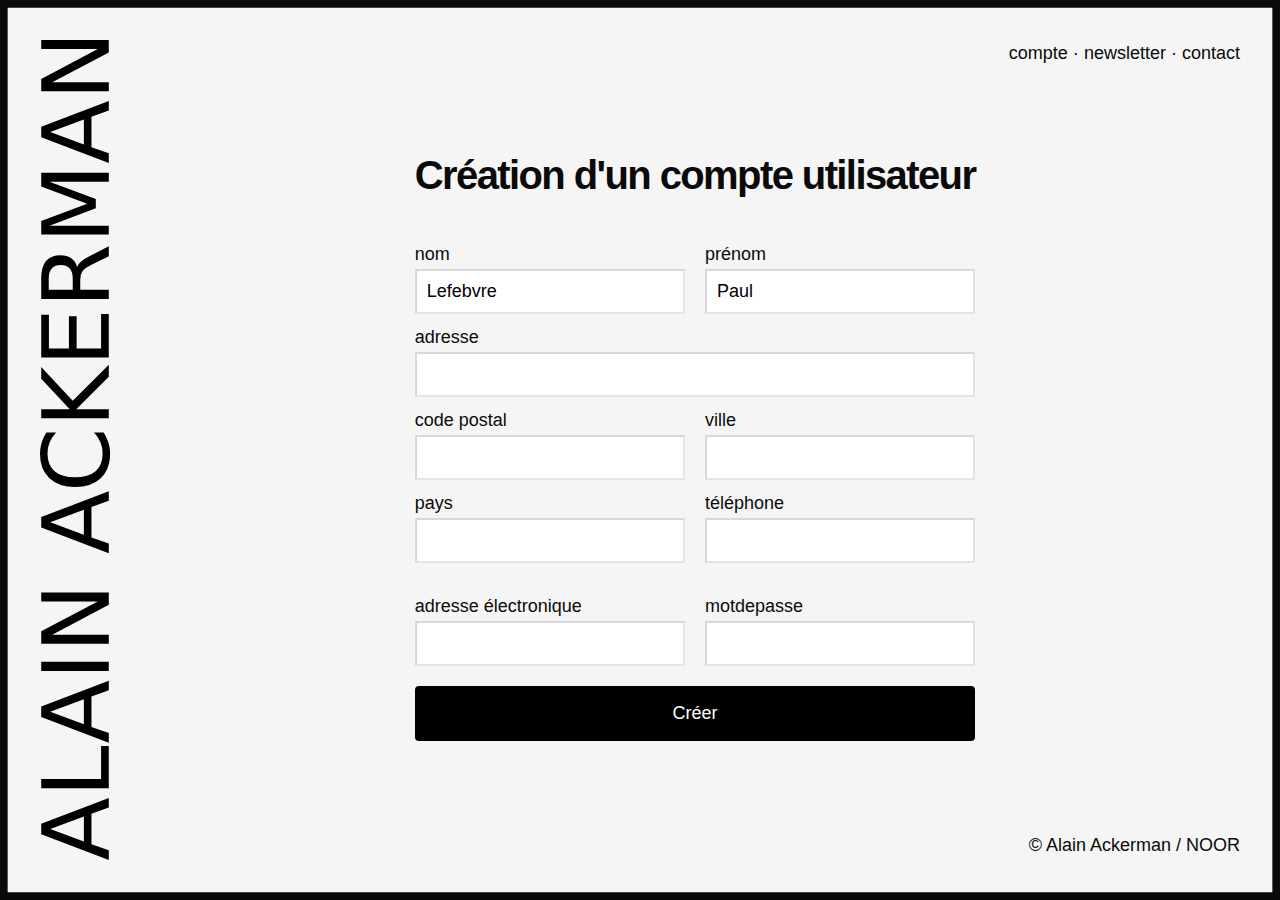
<file: index.html>
<!DOCTYPE html>
<html lang="fr">
<head>
  <meta charset="UTF-8">
  <meta name="viewport" content="width=device-width, initial-scale=1.0">
  <title>Alain Ackerman - Nouveau compte</title>
  <link rel="stylesheet" href="style.css">
</head>
<body>

  <header><svg xmlns="http://www.w3.org/2000/svg" width="30.254" height="353.809" viewBox="0 0 8.005 93.612"><g aria-label="ALAIN ACKERMAN" style="line-height:1.25" font-weight="400" font-size="40" font-family="sans-serif" letter-spacing="0" word-spacing="0"><path d="M1.168 90.077l3.84 1.416v-2.837zm-1.028.59v-1.184l7.715-2.94v1.085l-1.98.703v3.477l1.98.703v1.1zM.14 85.416v-1.044h6.836v-3.757h.879v4.801zM1.168 76.698l3.84 1.416v-2.837zm-1.028.59v-1.184l7.715-2.94v1.085l-1.98.702v3.478l1.98.703v1.1zM.14 72.037v-1.044h7.715v1.044zM.14 68.916V67.51l6.454-3.42H.14v-1.014h7.715v1.406L1.4 67.902h6.455v1.014zM1.168 55.056l3.84 1.416v-2.837zm-1.028.59v-1.184l7.715-2.94v1.085l-1.98.702v3.478l1.98.703v1.1zM.734 44.803h1.1q-.49.528-.733 1.127-.243.594-.243 1.266 0 1.323.811 2.026.806.703 2.336.703 1.524 0 2.336-.703.806-.703.806-2.026 0-.672-.243-1.266-.243-.6-.734-1.127h1.09q.373.548.559 1.163.186.61.186 1.292 0 1.752-1.07 2.76-1.075 1.007-2.93 1.007-1.86 0-2.93-1.007Q0 49.01 0 47.258q0-.692.186-1.302.18-.615.548-1.153zM.14 43.191v-1.044H3.4L.14 38.685v-1.344l3.596 3.83 4.119-4.103v1.374l-3.716 3.705h3.716v1.044zM.14 36.251v-4.878h.878v3.834h2.284v-3.674h.879v3.674h2.795V31.28h.879v4.971zM4.237 25.905q.114-.336.486-.65.372-.321 1.023-.642l2.109-1.059v1.121l-1.98.988q-.775.382-1.028.744-.253.356-.253.976v1.137h3.26v1.044H.14v-2.356q0-1.323.552-1.974.553-.652 1.67-.652.728 0 1.209.342.48.335.666.981zM.997 28.52h2.74v-1.312q0-.755-.347-1.137-.351-.388-1.028-.388t-1.018.388q-.347.382-.347 1.137zM.14 22.21v-1.555l5.25-1.969-5.25-1.979v-1.555h7.715v1.018H1.08l5.292 1.99v1.048l-5.292 1.99h6.775v1.013zM1.168 10.5l3.84 1.417V9.08zm-1.028.59V9.906l7.715-2.94v1.085l-1.98.703v3.478l1.98.703v1.1zM.14 5.84V4.433l6.454-3.421H.14V0h7.715v1.406L1.4 4.826h6.455V5.84z"/></g></svg></header>

  <main>

    <nav>
      <ul>
        <li><a href="#">compte</a></li>
        <li>·</li>
        <li><a href="#">newsletter</a></li>
        <li>·</li>
        <li><a href="#">contact</a></li>
      </ul>
    </nav>

    <article>
      <form action="account-create--process.php" method="post">
        <h2>Création d'un compte utilisateur</h2>
        <ul class="double-fields">
          <li>
            <label for="user-nom">nom</label>
            <input name="user-nom" id="user-nom" type="text" required value="Lefebvre">
          </li>
          <li>
            <label for="user-prenom">prénom</label>
            <input name="user-prenom" id="user-prenom" type="text" required value="Paul">
          </li>
        </ul>
        <label for="user-adresse">adresse</label>
        <input name="user-adresse" id="user-adresse" type="text" required>
        <ul class="double-fields">
          <li>
            <label for="user-cp">code postal</label>
            <input name="user-cp" id="user-cp" type="number" required>
          </li>
          <li>
            <label for="user-ville">ville</label>
            <input name="user-ville" id="user-ville" type="text" required>
          </li>
        </ul>
        <ul class="double-fields">
          <li>
            <label for="user-pays">pays</label>
            <input name="user-pays" id="user-pays" type="text" list="pays-list" required>
            <datalist id="pays-list">
              <option value="Afghanistan"></option>
              <option value="Afrique du Sud"></option>
              <option value="Albanie"></option>
              <option value="Algérie"></option>
              <option value="Allemagne"></option>
              <option value="Andorre"></option>
              <option value="Angola"></option>
              <option value="Antigua-et-Barbuda"></option>
              <option value="Arabie saoudite"></option>
              <option value="Argentine"></option>
              <option value="Arménie"></option>
              <option value="Australie"></option>
              <option value="Autriche"></option>
              <option value="Azerbaïdjan"></option>
              <option value="Bahamas"></option>
              <option value="Bahreïn"></option>
              <option value="Bangladesh"></option>
              <option value="Barbade"></option>
              <option value="Belgique"></option>
              <option value="Bélize"></option>
              <option value="Bénin"></option>
              <option value="Bhoutan"></option>
              <option value="Biélorussie"></option>
              <option value="Birmanie"></option>
              <option value="Bolivie"></option>
              <option value="Bosnie-Herzégovine"></option>
              <option value="Botswana"></option>
              <option value="Brésil"></option>
              <option value="Brunei"></option>
              <option value="Bulgarie"></option>
              <option value="Burkina"></option>
              <option value="Burundi"></option>
              <option value="Cambodge"></option>
              <option value="Cameroun"></option>
              <option value="Canada"></option>
              <option value="Cap-Vert"></option>
              <option value="Centrafrique"></option>
              <option value="Chili"></option>
              <option value="Chine"></option>
              <option value="Chypre"></option>
              <option value="Colombie"></option>
              <option value="Comores"></option>
              <option value="Congo"></option>
              <option value="République démocratique du Congo"></option>
              <option value="Îles Cook"></option>
              <option value="Corée du Nord"></option>
              <option value="Corée du Sud"></option>
              <option value="Costa Rica"></option>
              <option value="Côte d'Ivoire"></option>
              <option value="Croatie"></option>
              <option value="Cuba"></option>
              <option value="Danemark"></option>
              <option value="Djibouti"></option>
              <option value="République dominicaine"></option>
              <option value="Dominique"></option>
              <option value="Égypte"></option>
              <option value="Émirats arabes unis"></option>
              <option value="Équateur"></option>
              <option value="Érythrée"></option>
              <option value="Espagne"></option>
              <option value="Estonie"></option>
              <option value="Eswatini"></option>
              <option value="États-Unis"></option>
              <option value="Éthiopie"></option>
              <option value="Fidji"></option>
              <option value="Finlande"></option>
              <option value="France"></option>
              <option value="Gabon"></option>
              <option value="Gambie"></option>
              <option value="Géorgie"></option>
              <option value="Ghana"></option>
              <option value="Grèce"></option>
              <option value="Grenade"></option>
              <option value="Guatémala"></option>
              <option value="Guinée"></option>
              <option value="Guinée équatoriale"></option>
              <option value="Guinée-Bissao"></option>
              <option value="Guyana"></option>
              <option value="Haïti"></option>
              <option value="Honduras"></option>
              <option value="Hongrie"></option>
              <option value="Inde"></option>
              <option value="Indonésie"></option>
              <option value="Irak"></option>
              <option value="Iran"></option>
              <option value="Irlande"></option>
              <option value="Islande"></option>
              <option value="Israël"></option>
              <option value="Italie"></option>
              <option value="Jamaïque"></option>
              <option value="Japon"></option>
              <option value="Jordanie"></option>
              <option value="Kazakhstan"></option>
              <option value="Kénya"></option>
              <option value="Kirghizstan"></option>
              <option value="Kiribati"></option>
              <option value="Kosovo"></option>
              <option value="Koweït"></option>
              <option value="Laos"></option>
              <option value="Lésotho"></option>
              <option value="Lettonie"></option>
              <option value="Liban"></option>
              <option value="Libéria"></option>
              <option value="Libye"></option>
              <option value="Liechtenstein"></option>
              <option value="Lituanie"></option>
              <option value="Luxembourg"></option>
              <option value="Macédoine du Nord"></option>
              <option value="Madagascar"></option>
              <option value="Malaisie"></option>
              <option value="Malawi"></option>
              <option value="Maldives"></option>
              <option value="Mali"></option>
              <option value="Malte"></option>
              <option value="Maroc"></option>
              <option value="Îles Marshall"></option>
              <option value="Maurice"></option>
              <option value="Mauritanie"></option>
              <option value="Mexique"></option>
              <option value="Micronésie"></option>
              <option value="Moldavie"></option>
              <option value="Monaco"></option>
              <option value="Mongolie"></option>
              <option value="Monténégro"></option>
              <option value="Mozambique"></option>
              <option value="Namibie"></option>
              <option value="Nauru"></option>
              <option value="Népal"></option>
              <option value="Nicaragua"></option>
              <option value="Niger"></option>
              <option value="Nigéria"></option>
              <option value="Niue"></option>
              <option value="Norvège"></option>
              <option value="Nouvelle-Zélande"></option>
              <option value="Oman"></option>
              <option value="Ouganda"></option>
              <option value="Ouzbékistan"></option>
              <option value="Pakistan"></option>
              <option value="Palaos"></option>
              <option value="Panama"></option>
              <option value="Papouasie-Nouvelle-Guinée"></option>
              <option value="Paraguay"></option>
              <option value="Pays-Bas"></option>
              <option value="Pérou"></option>
              <option value="Philippines"></option>
              <option value="Pologne"></option>
              <option value="Portugal"></option>
              <option value="Qatar"></option>
              <option value="Roumanie"></option>
              <option value="Royaume-Uni"></option>
              <option value="Russie"></option>
              <option value="Rwanda"></option>
              <option value="Saint-Christophe-et-Niévès"></option>
              <option value="Sainte-Lucie"></option>
              <option value="Saint-Marin"></option>
              <option value="Saint-Vincent-et-les-Grenadines"></option>
              <option value="Salomon"></option>
              <option value="Salvador"></option>
              <option value="Samoa"></option>
              <option value="Sao Tomé-et-Principe"></option>
              <option value="Sénégal"></option>
              <option value="Serbie"></option>
              <option value="Seychelles"></option>
              <option value="Sierra Leone"></option>
              <option value="Singapour"></option>
              <option value="Slovaquie"></option>
              <option value="Slovénie"></option>
              <option value="Somalie"></option>
              <option value="Soudan"></option>
              <option value="Soudan du Sud"></option>
              <option value="Sri Lanka"></option>
              <option value="Suède"></option>
              <option value="Suisse"></option>
              <option value="Suriname"></option>
              <option value="Syrie"></option>
              <option value="Tadjikistan"></option>
              <option value="Tanzanie"></option>
              <option value="Tchad"></option>
              <option value="Tchéquie"></option>
              <option value="Thaïlande"></option>
              <option value="Timor oriental"></option>
              <option value="Togo"></option>
              <option value="Tonga"></option>
              <option value="Trinité-et-Tobago"></option>
              <option value="Tunisie"></option>
              <option value="Turkménistan"></option>
              <option value="Turquie"></option>
              <option value="Tuvalu"></option>
              <option value="Ukraine"></option>
              <option value="Uruguay"></option>
              <option value="Vanuatu"></option>
              <option value="Vatican"></option>
              <option value="Vénézuéla"></option>
              <option value="Vietnam"></option>
              <option value="Yémen"></option>
              <option value="Zambie"></option>
              <option value="Zimbabwé"></option>
            </datalist>
          </li>
          <li>
            <label for="user-tel">téléphone</label>
            <input name="user-tel" id="user-tel" type="tel" required>
          </li>
          <li>
            <label for="user-adresseelectronique">adresse électronique</label>
            <input name="user-adresseelectronique" id="user-adresseelectronique" type="text" required>
          </li>
          <li>
            <label for="user-motdepasse">motdepasse</label>
            <input name="user-motdepasse" id="user-motdepasse" type="text" required>
          </li>
        </ul>
        <input type="submit" value="Créer">
      </form>
    </article>
  </main>

  <footer>© Alain Ackerman / NOOR</footer>

</body>
</html>
</file>
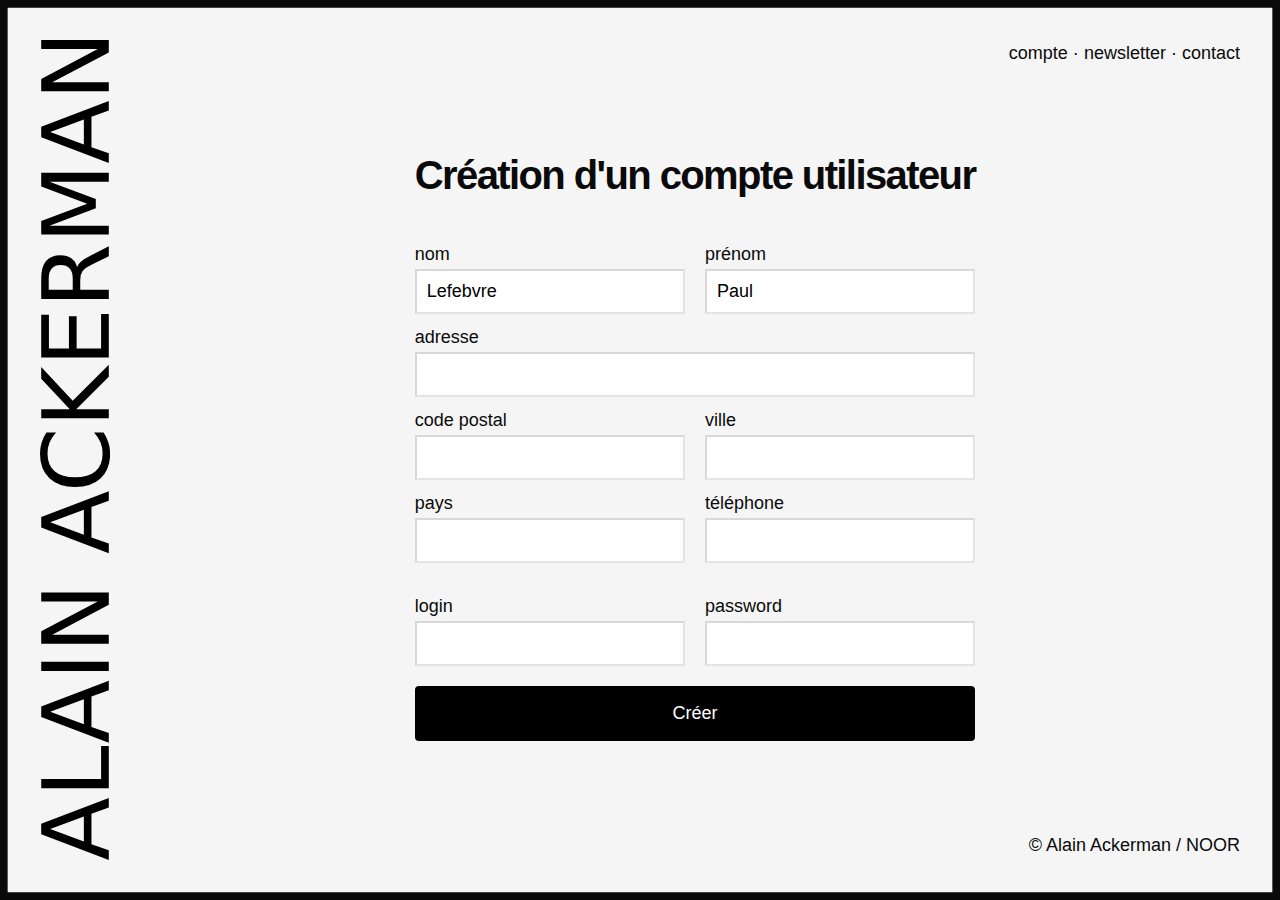
<file: account-create--form.html>
<!DOCTYPE html>
<html lang="fr">
<head>
  <meta charset="UTF-8">
  <meta name="viewport" content="width=device-width, initial-scale=1.0">
  <title>Alain Ackerman - Nouveau compte</title>
  <link rel="stylesheet" href="style.css">
</head>
<body>

  <header><svg xmlns="http://www.w3.org/2000/svg" width="30.254" height="353.809" viewBox="0 0 8.005 93.612"><g aria-label="ALAIN ACKERMAN" style="line-height:1.25" font-weight="400" font-size="40" font-family="sans-serif" letter-spacing="0" word-spacing="0"><path d="M1.168 90.077l3.84 1.416v-2.837zm-1.028.59v-1.184l7.715-2.94v1.085l-1.98.703v3.477l1.98.703v1.1zM.14 85.416v-1.044h6.836v-3.757h.879v4.801zM1.168 76.698l3.84 1.416v-2.837zm-1.028.59v-1.184l7.715-2.94v1.085l-1.98.702v3.478l1.98.703v1.1zM.14 72.037v-1.044h7.715v1.044zM.14 68.916V67.51l6.454-3.42H.14v-1.014h7.715v1.406L1.4 67.902h6.455v1.014zM1.168 55.056l3.84 1.416v-2.837zm-1.028.59v-1.184l7.715-2.94v1.085l-1.98.702v3.478l1.98.703v1.1zM.734 44.803h1.1q-.49.528-.733 1.127-.243.594-.243 1.266 0 1.323.811 2.026.806.703 2.336.703 1.524 0 2.336-.703.806-.703.806-2.026 0-.672-.243-1.266-.243-.6-.734-1.127h1.09q.373.548.559 1.163.186.61.186 1.292 0 1.752-1.07 2.76-1.075 1.007-2.93 1.007-1.86 0-2.93-1.007Q0 49.01 0 47.258q0-.692.186-1.302.18-.615.548-1.153zM.14 43.191v-1.044H3.4L.14 38.685v-1.344l3.596 3.83 4.119-4.103v1.374l-3.716 3.705h3.716v1.044zM.14 36.251v-4.878h.878v3.834h2.284v-3.674h.879v3.674h2.795V31.28h.879v4.971zM4.237 25.905q.114-.336.486-.65.372-.321 1.023-.642l2.109-1.059v1.121l-1.98.988q-.775.382-1.028.744-.253.356-.253.976v1.137h3.26v1.044H.14v-2.356q0-1.323.552-1.974.553-.652 1.67-.652.728 0 1.209.342.48.335.666.981zM.997 28.52h2.74v-1.312q0-.755-.347-1.137-.351-.388-1.028-.388t-1.018.388q-.347.382-.347 1.137zM.14 22.21v-1.555l5.25-1.969-5.25-1.979v-1.555h7.715v1.018H1.08l5.292 1.99v1.048l-5.292 1.99h6.775v1.013zM1.168 10.5l3.84 1.417V9.08zm-1.028.59V9.906l7.715-2.94v1.085l-1.98.703v3.478l1.98.703v1.1zM.14 5.84V4.433l6.454-3.421H.14V0h7.715v1.406L1.4 4.826h6.455V5.84z"/></g></svg></header>

  <main>

    <nav>
      <ul>
        <li><a href="#">compte</a></li>
        <li>·</li>
        <li><a href="#">newsletter</a></li>
        <li>·</li>
        <li><a href="#">contact</a></li>
      </ul>
    </nav>

    <article>
      <form action="account-create--process.php" method="post">
        <h2>Création d'un compte utilisateur</h2>
        <ul class="double-fields">
          <li>
            <label for="user-nom">nom</label>
            <input name="user-nom" id="user-nom" type="text" required value="Lefebvre">
          </li>
          <li>
            <label for="user-prenom">prénom</label>
            <input name="user-prenom" id="user-prenom" type="text" required value="Paul">
          </li>
        </ul>
        <label for="user-adresse">adresse</label>
        <input name="user-adresse" id="user-adresse" type="text" required>
        <ul class="double-fields">
          <li>
            <label for="user-cp">code postal</label>
            <input name="user-cp" id="user-cp" type="number" required>
          </li>
          <li>
            <label for="user-ville">ville</label>
            <input name="user-ville" id="user-ville" type="text" required>
          </li>
        </ul>
        <ul class="double-fields">
          <li>
            <label for="user-pays">pays</label>
            <input name="user-pays" id="user-pays" type="text" list="pays-list" required>
            <datalist id="pays-list">
              <option value="Afghanistan"></option>
              <option value="Afrique du Sud"></option>
              <option value="Albanie"></option>
              <option value="Algérie"></option>
              <option value="Allemagne"></option>
              <option value="Andorre"></option>
              <option value="Angola"></option>
              <option value="Antigua-et-Barbuda"></option>
              <option value="Arabie saoudite"></option>
              <option value="Argentine"></option>
              <option value="Arménie"></option>
              <option value="Australie"></option>
              <option value="Autriche"></option>
              <option value="Azerbaïdjan"></option>
              <option value="Bahamas"></option>
              <option value="Bahreïn"></option>
              <option value="Bangladesh"></option>
              <option value="Barbade"></option>
              <option value="Belgique"></option>
              <option value="Bélize"></option>
              <option value="Bénin"></option>
              <option value="Bhoutan"></option>
              <option value="Biélorussie"></option>
              <option value="Birmanie"></option>
              <option value="Bolivie"></option>
              <option value="Bosnie-Herzégovine"></option>
              <option value="Botswana"></option>
              <option value="Brésil"></option>
              <option value="Brunei"></option>
              <option value="Bulgarie"></option>
              <option value="Burkina"></option>
              <option value="Burundi"></option>
              <option value="Cambodge"></option>
              <option value="Cameroun"></option>
              <option value="Canada"></option>
              <option value="Cap-Vert"></option>
              <option value="Centrafrique"></option>
              <option value="Chili"></option>
              <option value="Chine"></option>
              <option value="Chypre"></option>
              <option value="Colombie"></option>
              <option value="Comores"></option>
              <option value="Congo"></option>
              <option value="République démocratique du Congo"></option>
              <option value="Îles Cook"></option>
              <option value="Corée du Nord"></option>
              <option value="Corée du Sud"></option>
              <option value="Costa Rica"></option>
              <option value="Côte d'Ivoire"></option>
              <option value="Croatie"></option>
              <option value="Cuba"></option>
              <option value="Danemark"></option>
              <option value="Djibouti"></option>
              <option value="République dominicaine"></option>
              <option value="Dominique"></option>
              <option value="Égypte"></option>
              <option value="Émirats arabes unis"></option>
              <option value="Équateur"></option>
              <option value="Érythrée"></option>
              <option value="Espagne"></option>
              <option value="Estonie"></option>
              <option value="Eswatini"></option>
              <option value="États-Unis"></option>
              <option value="Éthiopie"></option>
              <option value="Fidji"></option>
              <option value="Finlande"></option>
              <option value="France"></option>
              <option value="Gabon"></option>
              <option value="Gambie"></option>
              <option value="Géorgie"></option>
              <option value="Ghana"></option>
              <option value="Grèce"></option>
              <option value="Grenade"></option>
              <option value="Guatémala"></option>
              <option value="Guinée"></option>
              <option value="Guinée équatoriale"></option>
              <option value="Guinée-Bissao"></option>
              <option value="Guyana"></option>
              <option value="Haïti"></option>
              <option value="Honduras"></option>
              <option value="Hongrie"></option>
              <option value="Inde"></option>
              <option value="Indonésie"></option>
              <option value="Irak"></option>
              <option value="Iran"></option>
              <option value="Irlande"></option>
              <option value="Islande"></option>
              <option value="Israël"></option>
              <option value="Italie"></option>
              <option value="Jamaïque"></option>
              <option value="Japon"></option>
              <option value="Jordanie"></option>
              <option value="Kazakhstan"></option>
              <option value="Kénya"></option>
              <option value="Kirghizstan"></option>
              <option value="Kiribati"></option>
              <option value="Kosovo"></option>
              <option value="Koweït"></option>
              <option value="Laos"></option>
              <option value="Lésotho"></option>
              <option value="Lettonie"></option>
              <option value="Liban"></option>
              <option value="Libéria"></option>
              <option value="Libye"></option>
              <option value="Liechtenstein"></option>
              <option value="Lituanie"></option>
              <option value="Luxembourg"></option>
              <option value="Macédoine du Nord"></option>
              <option value="Madagascar"></option>
              <option value="Malaisie"></option>
              <option value="Malawi"></option>
              <option value="Maldives"></option>
              <option value="Mali"></option>
              <option value="Malte"></option>
              <option value="Maroc"></option>
              <option value="Îles Marshall"></option>
              <option value="Maurice"></option>
              <option value="Mauritanie"></option>
              <option value="Mexique"></option>
              <option value="Micronésie"></option>
              <option value="Moldavie"></option>
              <option value="Monaco"></option>
              <option value="Mongolie"></option>
              <option value="Monténégro"></option>
              <option value="Mozambique"></option>
              <option value="Namibie"></option>
              <option value="Nauru"></option>
              <option value="Népal"></option>
              <option value="Nicaragua"></option>
              <option value="Niger"></option>
              <option value="Nigéria"></option>
              <option value="Niue"></option>
              <option value="Norvège"></option>
              <option value="Nouvelle-Zélande"></option>
              <option value="Oman"></option>
              <option value="Ouganda"></option>
              <option value="Ouzbékistan"></option>
              <option value="Pakistan"></option>
              <option value="Palaos"></option>
              <option value="Panama"></option>
              <option value="Papouasie-Nouvelle-Guinée"></option>
              <option value="Paraguay"></option>
              <option value="Pays-Bas"></option>
              <option value="Pérou"></option>
              <option value="Philippines"></option>
              <option value="Pologne"></option>
              <option value="Portugal"></option>
              <option value="Qatar"></option>
              <option value="Roumanie"></option>
              <option value="Royaume-Uni"></option>
              <option value="Russie"></option>
              <option value="Rwanda"></option>
              <option value="Saint-Christophe-et-Niévès"></option>
              <option value="Sainte-Lucie"></option>
              <option value="Saint-Marin"></option>
              <option value="Saint-Vincent-et-les-Grenadines"></option>
              <option value="Salomon"></option>
              <option value="Salvador"></option>
              <option value="Samoa"></option>
              <option value="Sao Tomé-et-Principe"></option>
              <option value="Sénégal"></option>
              <option value="Serbie"></option>
              <option value="Seychelles"></option>
              <option value="Sierra Leone"></option>
              <option value="Singapour"></option>
              <option value="Slovaquie"></option>
              <option value="Slovénie"></option>
              <option value="Somalie"></option>
              <option value="Soudan"></option>
              <option value="Soudan du Sud"></option>
              <option value="Sri Lanka"></option>
              <option value="Suède"></option>
              <option value="Suisse"></option>
              <option value="Suriname"></option>
              <option value="Syrie"></option>
              <option value="Tadjikistan"></option>
              <option value="Tanzanie"></option>
              <option value="Tchad"></option>
              <option value="Tchéquie"></option>
              <option value="Thaïlande"></option>
              <option value="Timor oriental"></option>
              <option value="Togo"></option>
              <option value="Tonga"></option>
              <option value="Trinité-et-Tobago"></option>
              <option value="Tunisie"></option>
              <option value="Turkménistan"></option>
              <option value="Turquie"></option>
              <option value="Tuvalu"></option>
              <option value="Ukraine"></option>
              <option value="Uruguay"></option>
              <option value="Vanuatu"></option>
              <option value="Vatican"></option>
              <option value="Vénézuéla"></option>
              <option value="Vietnam"></option>
              <option value="Yémen"></option>
              <option value="Zambie"></option>
              <option value="Zimbabwé"></option>
            </datalist>
          </li>
          <li>
            <label for="user-tel">téléphone</label>
            <input name="user-tel" id="user-tel" type="tel" required>
          </li>
          <li>
            <label for="user-adresseelectronique">login</label>
            <input name="user-adresseelectronique" id="user-adresseelectronique" type="email" required>
          </li>
          <li>
            <label for="user-motdepasse">password</label>
            <input name="user-motdepasse" id="user-motdepasse" type="text" required>
          </li>
        </ul>
        <input type="submit" value="Créer">
      </form>
    </article>
  </main>

  <footer>© Alain Ackerman / NOOR</footer>

</body>
</html>
</file>
<file: style.css>
*, *::before, *::after {
  box-sizing: border-box;
}

html {
  font-family: -apple-system, "Segoe UI", Roboto, "Helvetica Neue", Arial, "Noto Sans", "Liberation Sans", sans-serif, "Apple Color Emoji", "Segoe UI Emoji", "Segoe UI Symbol", "Noto Color Emoji";
  font-size: 62.5%;
  text-rendering: optimizeLegibility;
  -webkit-font-smoothing: antialiased;
  -moz-osx-font-smoothing: grayscale;
}

body {
  margin: 0;
  min-height: 100vh;
  background-color: hsl(0, 0%, 96%);
  color: hsl(0, 0%, 4%);
  box-shadow: inset 0 0 0 .85vh hsl(0, 0%, 4%);
  font-size: 1.8rem;
  line-height: 1.55;
  display: grid;
  grid-template-areas: "h m"
                       "h m"
                       "h f";
  grid-template-columns: auto 1fr;
  grid-template-rows: 1fr auto;
  grid-gap: 4rem;
  padding: 4rem;
}

::selection {
  background-color: blue;
  color: white;
}

h1, h2, h3, h4, h5, h6 {
  letter-spacing: -.04em;
  font-weight: 800;
  line-height: 1.15;
}

header {
  grid-area: h;
  writing-mode: vertical-rl;
  text-orientation: mixed;
}

header svg {
  height: 100%;
  width: auto;
}

main {
  grid-area: m;
  display: grid;
  grid-template-rows: auto 1fr;
}

main > nav > ul {
  list-style: none;
  margin: 0;
  padding: 0;
  text-align: right;
}

main > nav > ul > li {
  display: inline-block;
}

main > nav > ul > li a {
  text-decoration: none;
  color: currentColor;
}

main > nav > ul > li a:hover {
  text-decoration: underline;
}

main > article {
  display: grid;
  place-items: center;
}

main > article > form {
  max-width: 70rem;
}

main > article > form h2 {
  font-size: 4rem;
}

main > article > form .double-fields {
  list-style: none;
  margin: 0;
  padding: 0;
  display: grid;
  grid-template-columns: 1fr 1fr;
  grid-gap: 2rem;
}

main > article > form label {
  display: block;
  margin-top: 1rem;
  cursor: pointer;
}

main > article > form input[type="text"],
main > article > form input[type="number"],
main > article > form input[type="tel"],
main > article > form input[type="email"],
main > article > form input[type="password"] {
  width: 100%;
  padding: 1rem;
  font-size: inherit;
  border-color: rgba(0, 0, 0, .15);
  transition: border-color 150ms;
}

main > article > form input:focus {
  border-color: rgba(0, 0, 0, .75);
  outline: 0;
}

main > article > form input[type="submit"] {
  position: relative;
  margin-top: 2rem;
  width: 100%;
  padding: 1.5rem 1rem;
  font-size: inherit;
  background-color: black;
  color: white;
  border-color: transparent;
  border-radius: .4rem;
  cursor: pointer;
  transition: transform 150ms;
}

main > article > form input[type="submit"]:active {
  background-color: blue;
  transform: translateY(.1rem);
}

footer {
  grid-area: f;
  text-align: right;
  /* background-color: crimson; */
}
</file>
